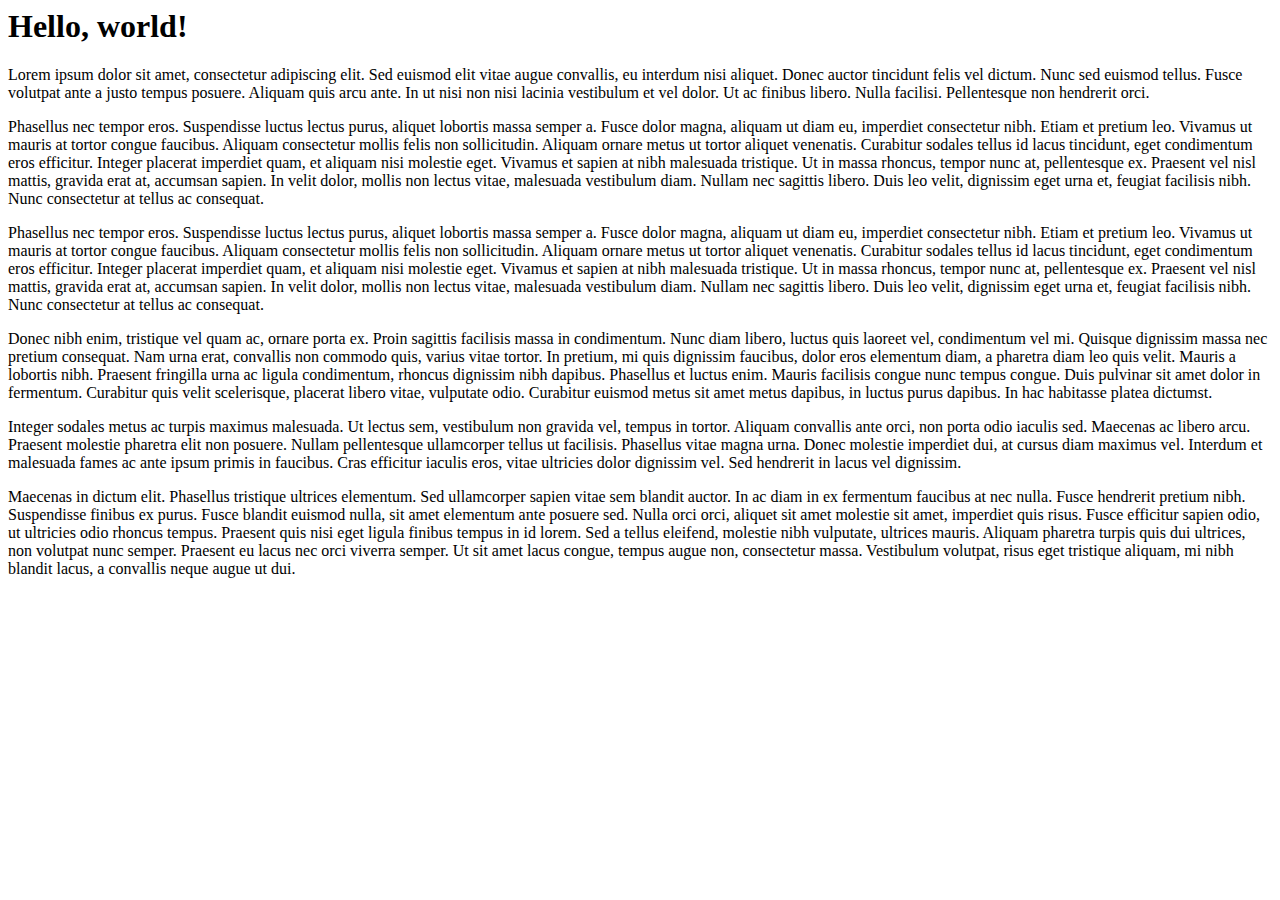
<file: bootstrap.html>
<html lang="en">
  <head>

    <!-- Required meta tags -->


    <meta charset="utf-8">
    <meta name="viewport" content="width=device-width, initial-scale=1, shrink-to-fit=no">
 
    <!-- Bootstrap CSS -->
    <link rel="stylesheet" href="https://stackpath.bootstrapcdn.com/bootstrap/4.1.3/css/bootstrap.min.css" integrity="sha384-MCw98/SFnGE8fJT3GXwEOngsV7Zt27NXFoaoApmYm81iuXoPkFOJwJ8ERdknLPMO" crossorigin="anonymous">
    
 
  </head>

  <body>
    <h1>Hello, world!</h1> 

<div class="container">
    <div class="row">
        <div class="col-md-4">
             <p>Lorem ipsum dolor sit amet, consectetur adipiscing elit. Sed euismod elit vitae augue convallis, eu interdum nisi aliquet. Donec auctor tincidunt felis vel dictum. Nunc sed euismod tellus. Fusce volutpat ante a justo tempus posuere. Aliquam quis arcu ante. In ut nisi non nisi lacinia vestibulum et vel dolor. Ut ac finibus libero. Nulla facilisi. Pellentesque non hendrerit orci.</p>
        </div>
        <div class="col-md-4">
            <p>Phasellus nec tempor eros. Suspendisse luctus lectus purus, aliquet lobortis massa semper a. Fusce dolor magna, aliquam ut diam eu, imperdiet consectetur nibh. Etiam et pretium leo. Vivamus ut mauris at tortor congue faucibus. Aliquam consectetur mollis felis non sollicitudin. Aliquam ornare metus ut tortor aliquet venenatis. Curabitur sodales tellus id lacus tincidunt, eget condimentum eros efficitur. Integer placerat imperdiet quam, et aliquam nisi molestie eget. Vivamus et sapien at nibh malesuada tristique. Ut in massa rhoncus, tempor nunc at, pellentesque ex. Praesent vel nisl mattis, gravida erat at, accumsan sapien. In velit dolor, mollis non lectus vitae, malesuada vestibulum diam. Nullam nec sagittis libero. Duis leo velit, dignissim eget urna et, feugiat facilisis nibh. Nunc consectetur at tellus ac consequat.</p>
        </div>
        <div class="col-md-4">
            <p>Phasellus nec tempor eros. Suspendisse luctus lectus purus, aliquet lobortis massa semper a. Fusce dolor magna, aliquam ut diam eu, imperdiet consectetur nibh. Etiam et pretium leo. Vivamus ut mauris at tortor congue faucibus. Aliquam consectetur mollis felis non sollicitudin. Aliquam ornare metus ut tortor aliquet venenatis. Curabitur sodales tellus id lacus tincidunt, eget condimentum eros efficitur. Integer placerat imperdiet quam, et aliquam nisi molestie eget. Vivamus et sapien at nibh malesuada tristique. Ut in massa rhoncus, tempor nunc at, pellentesque ex. Praesent vel nisl mattis, gravida erat at, accumsan sapien. In velit dolor, mollis non lectus vitae, malesuada vestibulum diam. Nullam nec sagittis libero. Duis leo velit, dignissim eget urna et, feugiat facilisis nibh. Nunc consectetur at tellus ac consequat.</p>
        </div>
    </div>
</div>

<p>Donec nibh enim, tristique vel quam ac, ornare porta ex. Proin sagittis facilisis massa in condimentum. Nunc diam libero, luctus quis laoreet vel, condimentum vel mi. Quisque dignissim massa nec pretium consequat. Nam urna erat, convallis non commodo quis, varius vitae tortor. In pretium, mi quis dignissim faucibus, dolor eros elementum diam, a pharetra diam leo quis velit. Mauris a lobortis nibh. Praesent fringilla urna ac ligula condimentum, rhoncus dignissim nibh dapibus. Phasellus et luctus enim. Mauris facilisis congue nunc tempus congue. Duis pulvinar sit amet dolor in fermentum. Curabitur quis velit scelerisque, placerat libero vitae, vulputate odio. Curabitur euismod metus sit amet metus dapibus, in luctus purus dapibus. In hac habitasse platea dictumst.</p>

<p>Integer sodales metus ac turpis maximus malesuada. Ut lectus sem, vestibulum non gravida vel, tempus in tortor. Aliquam convallis ante orci, non porta odio iaculis sed. Maecenas ac libero arcu. Praesent molestie pharetra elit non posuere. Nullam pellentesque ullamcorper tellus ut facilisis. Phasellus vitae magna urna. Donec molestie imperdiet dui, at cursus diam maximus vel. Interdum et malesuada fames ac ante ipsum primis in faucibus. Cras efficitur iaculis eros, vitae ultricies dolor dignissim vel. Sed hendrerit in lacus vel dignissim.</p>

<p>Maecenas in dictum elit. Phasellus tristique ultrices elementum. Sed ullamcorper sapien vitae sem blandit auctor. In ac diam in ex fermentum faucibus at nec nulla. Fusce hendrerit pretium nibh. Suspendisse finibus ex purus. Fusce blandit euismod nulla, sit amet elementum ante posuere sed. Nulla orci orci, aliquet sit amet molestie sit amet, imperdiet quis risus. Fusce efficitur sapien odio, ut ultricies odio rhoncus tempus. Praesent quis nisi eget ligula finibus tempus in id lorem. Sed a tellus eleifend, molestie nibh vulputate, ultrices mauris. Aliquam pharetra turpis quis dui ultrices, non volutpat nunc semper. Praesent eu lacus nec orci viverra semper. Ut sit amet lacus congue, tempus augue non, consectetur massa. Vestibulum volutpat, risus eget tristique aliquam, mi nibh blandit lacus, a convallis neque augue ut dui.</p>
    <!-- Optional JavaScript -->
    <!-- jQuery first, then Popper.js, then Bootstrap JS -->
    <script src="https://code.jquery.com/jquery-3.3.1.slim.min.js" integrity="sha384-q8i/X+965DzO0rT7abK41JStQIAqVgRVzpbzo5smXKp4YfRvH+8abtTE1Pi6jizo" crossorigin="anonymous"></script>
    <script src="https://cdnjs.cloudflare.com/ajax/libs/popper.js/1.14.3/umd/popper.min.js" integrity="sha384-ZMP7rVo3mIykV+2+9J3UJ46jBk0WLaUAdn689aCwoqbBJiSnjAK/l8WvCWPIPm49" crossorigin="anonymous"></script>
    <script src="https://stackpath.bootstrapcdn.com/bootstrap/4.1.3/js/bootstrap.min.js" integrity="sha384-ChfqqxuZUCnJSK3+MXmPNIyE6ZbWh2IMqE241rYiqJxyMiZ6OW/JmZQ5stwEULTy" crossorigin="anonymous"></script>
</html>
</file>
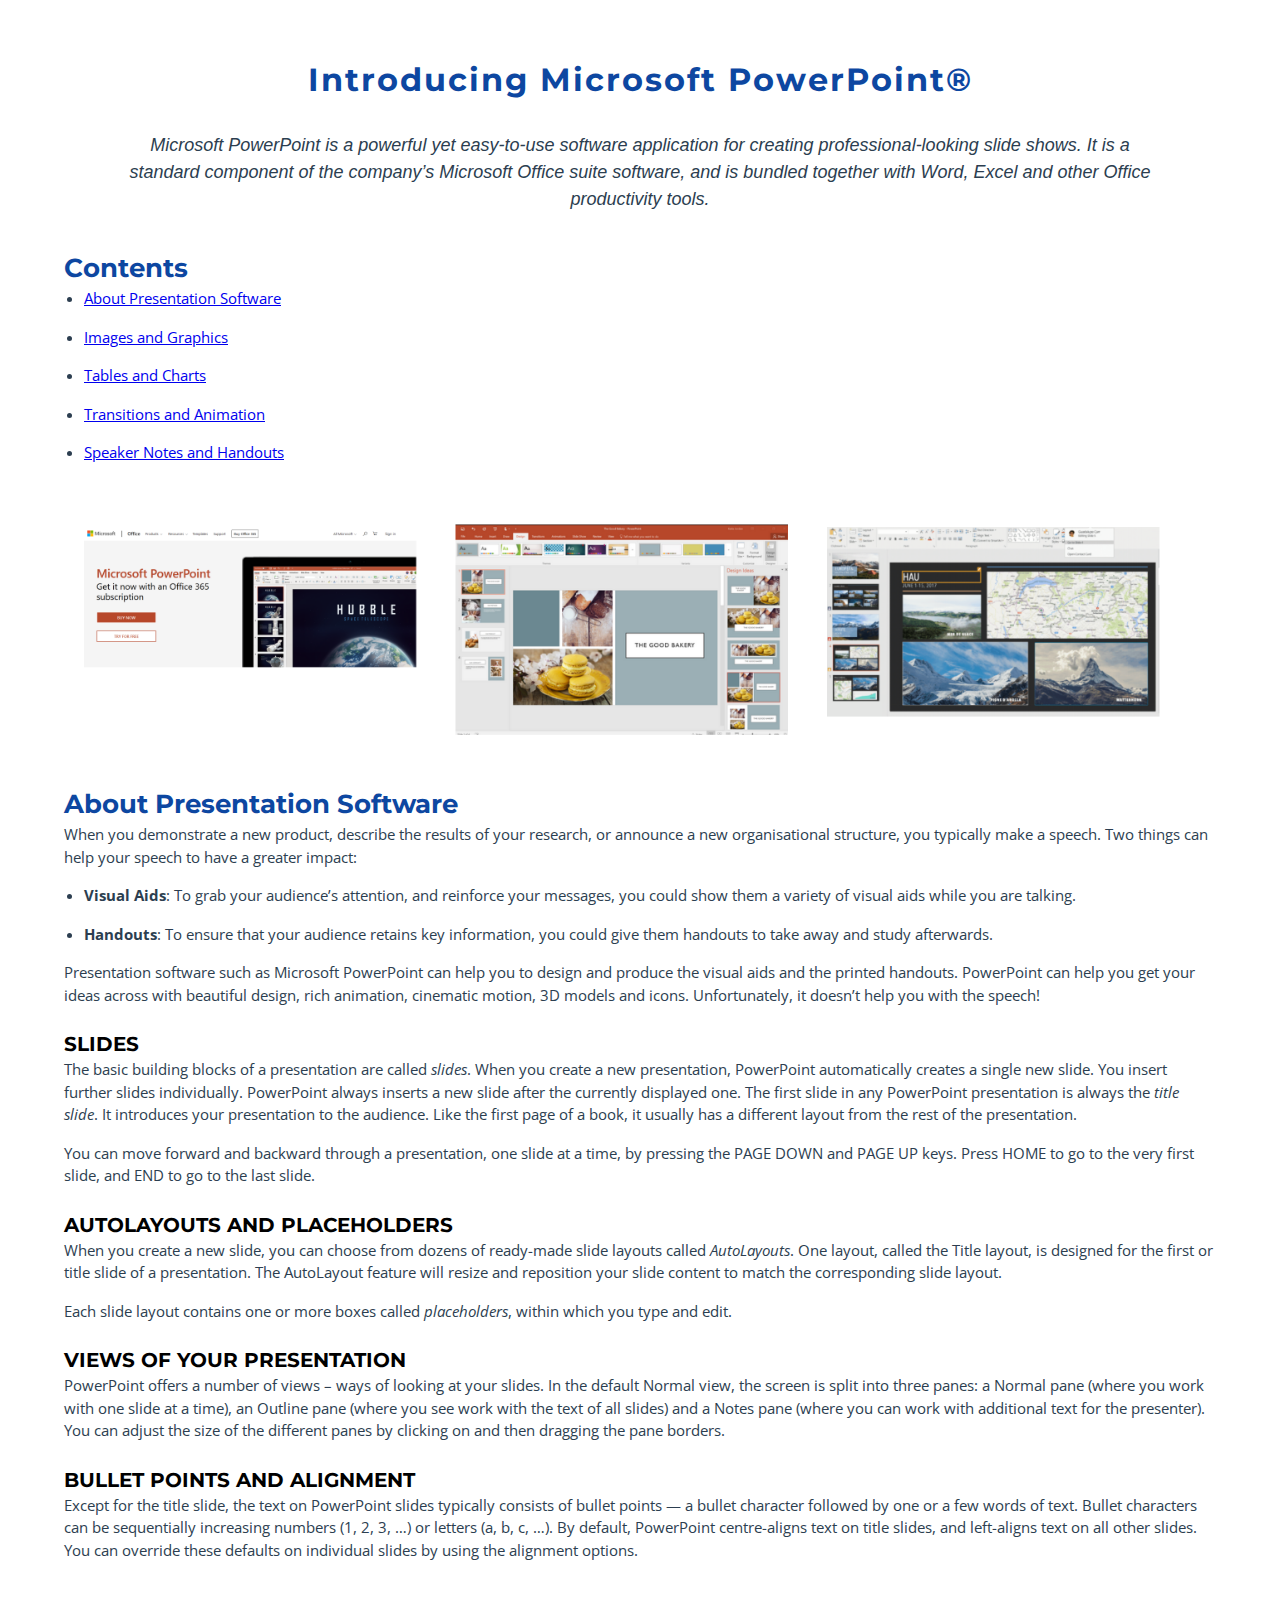
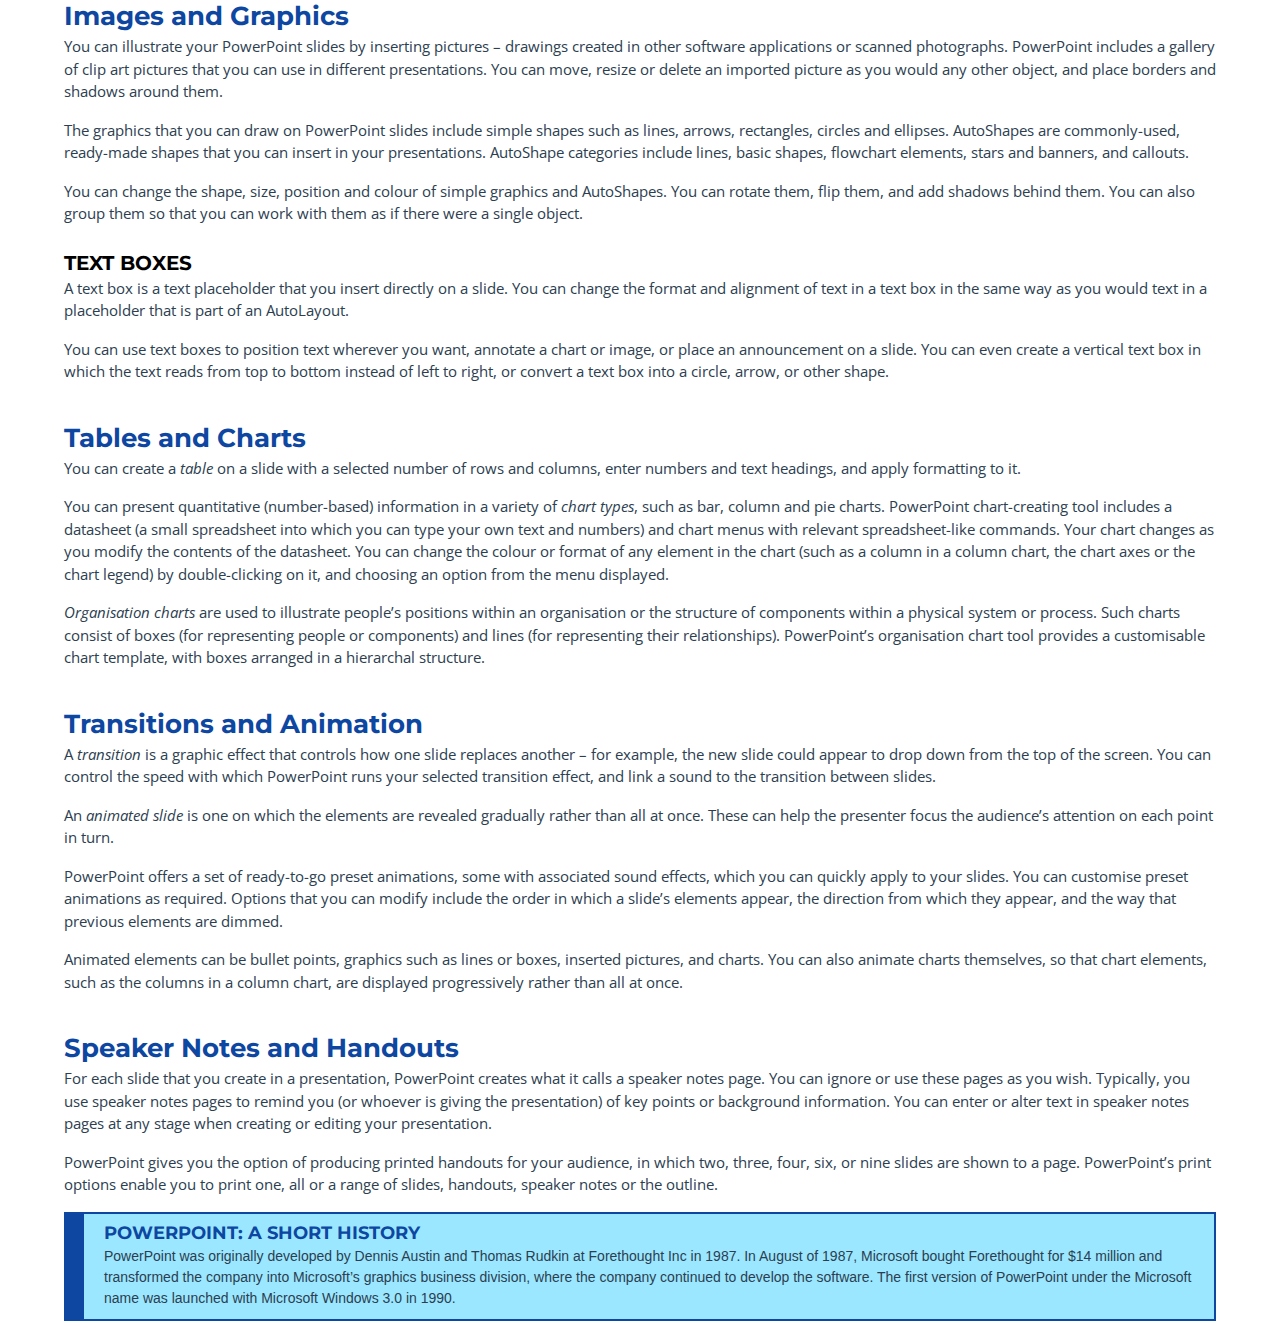
<file: powerpoint.html>
<!DOCTYPE html>
<html lang="en">
<head>
	<meta charset="utf-8">
	<meta http-equiv="X-UA-Compatible" content="IE=edge">
	<meta name="viewport" content="width=device-width, initial-scale=1.0">

	<title>Introducing Microsoft PowerPoint | Portfolio project | Jane Doe</title>

	<meta name="description" content="An overview of Microsoft's Powerpoint presentation software application. Part of my portoflio of work in completion of my Diploma in Web Design and Development at IBAT College, Dublin, Ireland">
	<meta name="keywords" content="powerpint, presentation software, portfolio, web design, IBAT College, Jabe Doe">
	<meta name="author" content="Brendan Munnelly">
 	<link href="css/powerpoint.min.css" rel="stylesheet" />
 	<link href="https://fonts.googleapis.com/css?family=Open+Sans:400,400i,700,700i,800,800i" rel="stylesheet">
 	<link href="https://fonts.googleapis.com/css?family=Montserrat:400,400i,700,700i,800,800i" rel="stylesheet">
 </head>

<body>

<div class="wrapper-content">

<h1>Introducing Microsoft PowerPoint&reg;</h1>
<p class="deckhead">Microsoft PowerPoint is a powerful yet easy-to-use software application for creating professional-looking slide shows. It is a standard component of the company&#8217;s Microsoft Office suite software, and is bundled together with Word, Excel and other Office productivity tools.</p>

<h2>Contents</h2>
<ul>
	<li><a href="#part-1">About Presentation Software</a></li>
	<li><a href="#part-2">Images and Graphics</a></li>
	<li><a href="#part-3">Tables and Charts</a></li>
	<li><a href="part-4">Transitions and Animation</a></li>
	<li><a href="part-5">Speaker Notes and Handouts</a></li>
</ul>

<img src="img/powerpoint.png" class="img-center" alt="powerpoint picture">

<h2 id="part-1">About Presentation Software</h2>

<p>When you demonstrate a new product, describe the results of your research, or announce a new organisational structure, you typically make a speech. Two things can help your speech to have a greater impact:</p>
<ul>
	<li><b>Visual Aids</b>: To grab your audience&#8217;s attention, and reinforce your messages, you could show them a variety of visual aids while you are talking.</li>
	<li><b>Handouts</b>: To ensure that your audience retains key information, you could give them handouts to take away and study afterwards.</li>
</ul>

<p>Presentation software such as Microsoft PowerPoint can help you to design and produce the visual aids and the printed handouts. PowerPoint can help you get your ideas across with beautiful design, rich animation, cinematic motion, 3D models and icons. Unfortunately, it doesn&#8217;t help you with the speech!</p>

<h3>Slides</h3>
<p>The basic building blocks of a presentation are called <i>slides</i>. When you create a new presentation, PowerPoint automatically creates a single new slide. You insert further slides individually. PowerPoint always inserts a new slide after the currently displayed one. The first slide in any PowerPoint presentation is always the <i>title slide</i>. It introduces your presentation to the audience. Like the first page of a book, it usually has a different layout from the rest of the presentation.</p>

<p>You can move forward and backward through a presentation, one slide at a time, by pressing the PAGE DOWN and PAGE UP keys. Press HOME to go to the very first slide, and END to go to the last slide.</p>

<h3>AutoLayouts and placeholders</h3>
<p>When you create a new slide, you can choose from dozens of ready-made slide layouts called <i>AutoLayouts</i>. One layout, called the Title layout, is designed for the first or title slide of a presentation. The AutoLayout feature will resize and reposition your slide content to match the corresponding slide layout.</p>

<p>Each slide layout contains one or more boxes called <i>placeholders</i>, within which you type and edit.</p>

<h3>Views of your presentation</h3>
<p>PowerPoint offers a number of views &#8211; ways of looking at your slides. In the default Normal view, the screen is split into three panes: a Normal pane (where you work with one slide at a time), an Outline pane (where you see work with the text of all slides) and a Notes pane (where you can work with additional text for the presenter). You can adjust the size of the different panes by clicking on and then dragging the pane borders.</p>

<h3>Bullet points and alignment</h3>
<p>Except for the title slide, the text on PowerPoint slides typically consists of bullet points &#8212; a bullet character followed by one or a few words of text. Bullet characters can be sequentially increasing numbers (1, 2, 3, &#8230;) or letters (a, b, c, &#8230;). By default, PowerPoint centre-aligns text on title slides, and left-aligns text on all other slides. You can override these defaults on individual slides by using the alignment options.</p>


<h2 id="part-2">Images and Graphics</h2>
<p>You can illustrate your PowerPoint slides by inserting pictures &#8211; drawings created in other software applications or scanned photographs. PowerPoint includes a gallery of clip art pictures that you can use in different presentations. You can move, resize or delete an imported picture as you would any other object, and place borders and shadows around them.</p>

<p>The graphics that you can draw on PowerPoint slides include simple shapes such as lines, arrows, rectangles, circles and ellipses. AutoShapes are commonly-used, ready-made shapes that you can insert in your presentations. AutoShape categories include lines, basic shapes, flowchart elements, stars and banners, and callouts.</p>

<p>You can change the shape, size, position and colour of simple graphics and AutoShapes. You can rotate them, flip them, and add shadows behind them. You can also group them so that you can work with them as if there were a single object. </p>

<h3>Text Boxes</h3>
<p>A text box is a text placeholder that you insert directly on a slide. You can change the format and alignment of text in a text box in the same way as you would text in a placeholder that is part of an AutoLayout.</p>

<p>You can use text boxes to position text wherever you want, annotate a chart or image, or place an announcement on a slide. You can even create a vertical text box in which the text reads from top to bottom instead of left to right, or convert a text box into a circle, arrow, or other shape.</p>


<h2 id="part-3">Tables and Charts</h2>
<p>You can create a <i>table</i> on a slide with a selected number of rows and columns, enter numbers and text headings, and apply formatting to it.

<p>You can present quantitative (number-based) information in a variety of <i>chart types</i>, such as bar, column and pie charts. PowerPoint chart-creating tool includes a datasheet (a small spreadsheet into which you can type your own text and numbers) and chart menus with relevant spreadsheet-like commands.
Your chart changes as you modify the contents of the datasheet. You can change the colour or format of any element in the chart (such as a column in a column chart, the chart axes or the chart legend) by double-clicking on it, and choosing an option from the menu displayed.</p>

<p><i>Organisation charts</i> are used to illustrate people&#8217;s positions within an organisation or the structure of components within a physical system or process. Such charts consist of boxes (for representing people or components) and lines (for representing their relationships). PowerPoint&#8217;s organisation chart tool provides a customisable chart template, with boxes arranged in a hierarchal structure. </p>


<h2 id="part-4">Transitions and Animation</h2>
<p>A <i>transition</i> is a graphic effect that controls how one slide replaces another &#8211; for example, the new slide could appear to drop down from the top of the screen. You can control the speed with which PowerPoint runs your selected transition effect, and link a sound to the transition between slides.</p>

<p>An <i>animated slide</i> is one on which the elements are revealed gradually rather than all at once. These can help the presenter focus the audience&#8217;s attention on each point in turn. </p>

<p>PowerPoint offers a set of ready-to-go preset animations, some with associated sound effects, which you can quickly apply to your slides. You can customise preset animations as required. Options that you can modify include the order in which a slide&#8217;s elements appear, the direction from which they appear, and the way that previous elements are dimmed.</p>

<p>Animated elements can be bullet points, graphics such as lines or boxes, inserted pictures, and charts. You can also animate charts themselves, so that chart elements, such as the columns in a column chart, are displayed progressively rather than all at once.</p>

<h2 id="part-5">Speaker Notes and Handouts</h2>
<p>For each slide that you create in a presentation, PowerPoint creates what it calls a speaker notes page. You can ignore or use these pages as you wish. Typically, you use speaker notes pages to remind you (or whoever is giving the presentation) of key points or background information. 
You can enter or alter text in speaker notes pages at any stage when creating or editing your presentation.</p>

<p>PowerPoint gives you the option of producing printed handouts for your audience, in which two, three, four, six, or nine slides are shown to a page.
PowerPoint&#8217;s print options enable you to print one, all or a range of slides, handouts, speaker notes or the outline.</p>
<div class="box-note">
	<h4>Powerpoint: A short history</h4>
	<p>PowerPoint was originally developed by Dennis Austin and Thomas Rudkin at Forethought Inc in 1987. In August of 1987, Microsoft bought Forethought for &#36;14 million and transformed the company into Microsoft&#8217;s graphics business division, where the company continued to develop the software. The first version of PowerPoint under the Microsoft name was launched with Microsoft Windows 3.0 in 1990.</p>
</div>
</div>
<script src="js/smooth-scroll.min.js"></script>
</body>
</html>
</file>
<file: css/powerpoint.min.css>
h1,h2,h4{color:#0d47a1}h3,h4{margin-bottom:4px;text-transform:uppercase}.deckhead,h1{text-align:center}*{padding:0;margin:0;box-sizing:border-box}body,html{height:100%}body{line-height:1}ol,ul{margin-left:20px}h1,h2,h3,h4{font-family:Montserrat,sans-serif;font-weight:700}h1{margin-bottom:36px;letter-spacing:2px;font-size:32px}h2{margin-top:42px;margin-bottom:6px;font-size:26px}h3{color:#000;margin-top:28px;font-size:20px}h4{margin-top:0;font-size:18px}li,p{font-family:'Open Sans',serif;color:#2c3e50;margin-bottom:16px;line-height:1.5;font-weight:400;font-size:15px}.box-note p,.deckhead,ul.toc li{font-family:sans-serif}.deckhead{font-style:italic;margin-left:auto;margin-right:auto;margin-bottom:42px}.box-note{border-top:solid 2px #0d47a1;border-right:solid 2px #0d47a1;border-bottom:solid 2px #0d47a1;border-left:solid 20px #0d47a1;padding:10px 20px;margin-bottom:20px;background:#9be7ff}.box-note p{margin-bottom:0}.img-center{display:block;width:100%;height:auto;margin:48px auto}ul.weblinks{margin:20px 0 32px 30px}ul.weblinks li{margin-bottom:20px}ul.toc{margin-top:12px;margin-left:30px;margin-bottom:40px}ul.toc li{margin-bottom:10px}.deckhead{font-size:18px;width:90%}.box-note p{font-size:14px}.wrapper-content{margin:5% 5% 3%}@media all and (max-width:767px){h1{font-size:32px}h2{font-size:26px}h3{font-size:20px}h4{font-size:18px}li,p{font-size:15px}.deckhead{font-size:18px;width:90%}.box-note p{font-size:14px}.wrapper-content{margin:5% 5% 3%}}
</file>
